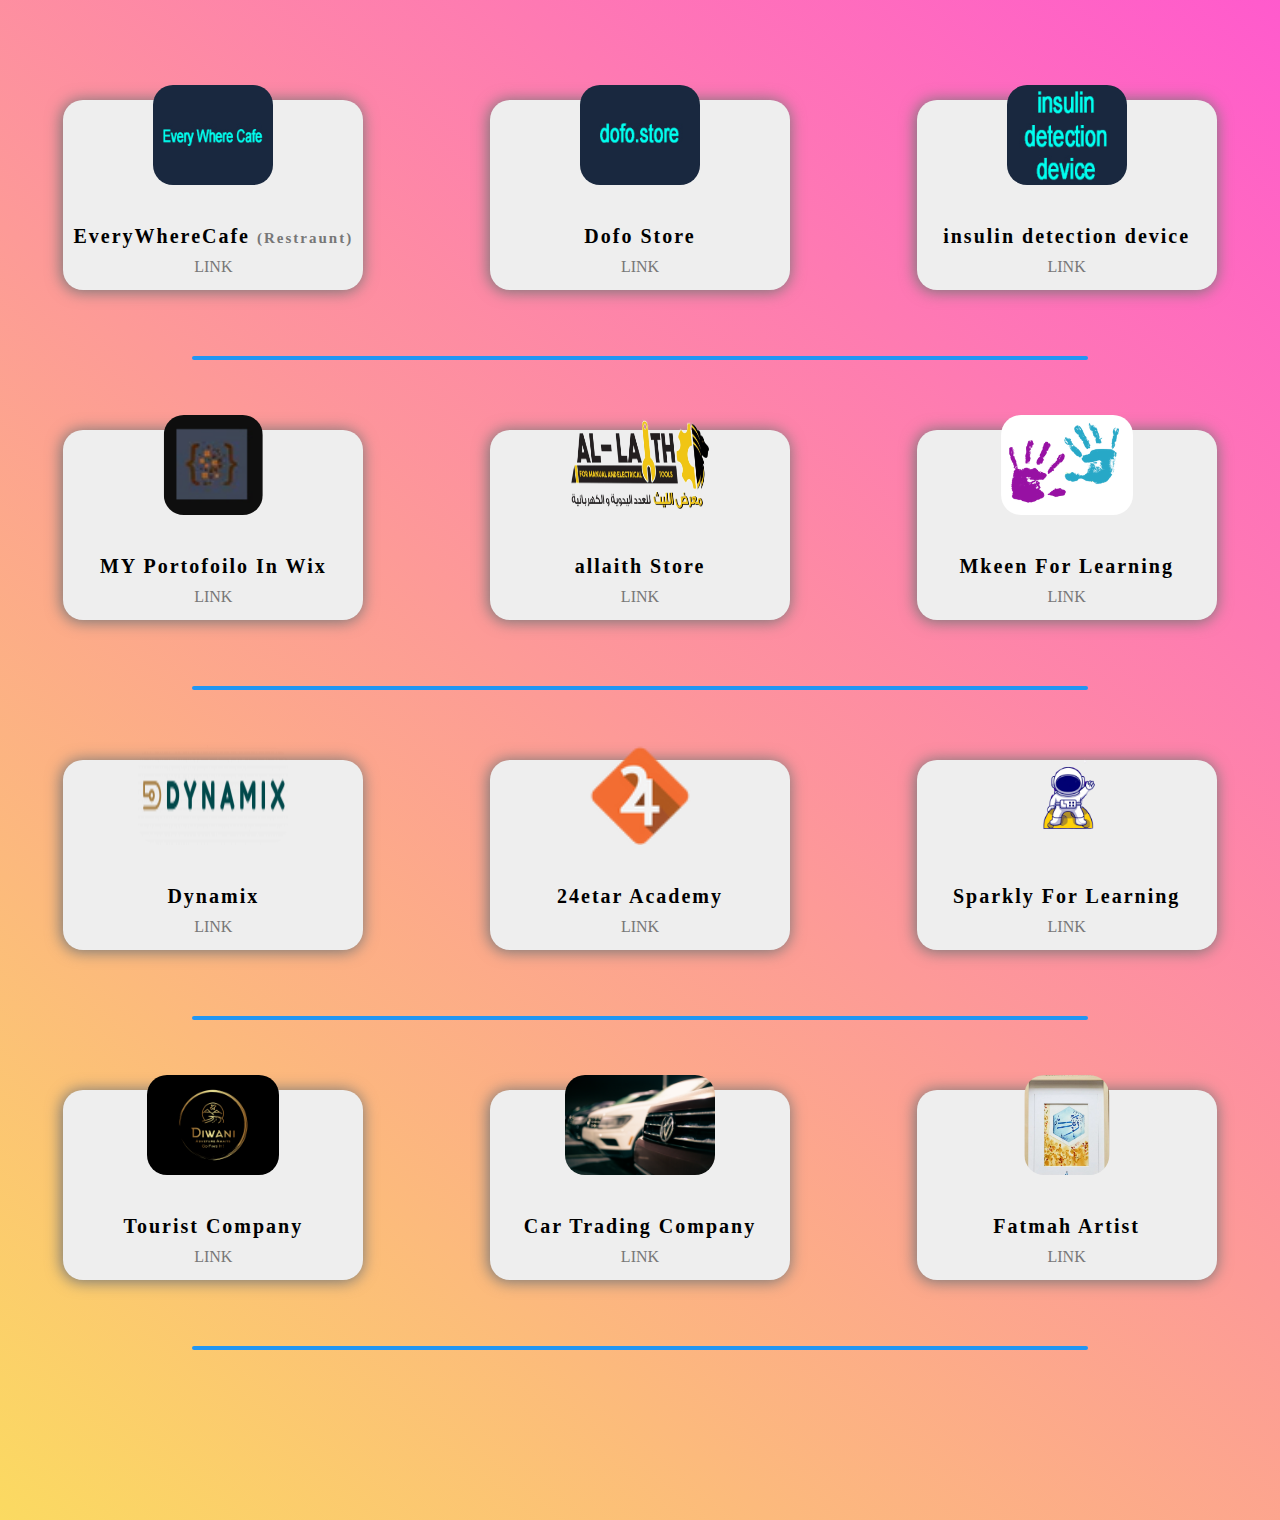
<file: index.html>
<!DOCTYPE html>
<html lang="en">
<head>
    <meta charset="UTF-8">
    <meta http-equiv="X-UA-Compatible" content="IE=edge">
    <meta name="viewport" content="width=device-width, initial-scale=1.0">
    <link rel="stylesheet" href="style.css">
    <title>Wix</title>
</head>
<body>
        <div class="parent">
            <div class="d-flex">
                <div class="main">
                    <div class="card">
                        <img class="one" src="./cafe.jpg" alt="">
                    <div class="text-card">
                        <h3>EveryWhereCafe <span style="font-size: 15px; color: #777;">(Restraunt)</span></h3>
                        <p><a href="https://everywherecafe1.com">LINK</a></p>
                    </div>
                    </div>
                </div>
                <div class="main">
                    <div class="card">
                        <img class="sec" src="./dofo-store.jpg" alt="">
                    <div class="text-card">
                        <h3>Dofo Store</h3>
                        <p><a href="https://dofo.store/">LINK</a></p>
                    </div>
                    </div>
                </div>
                <div class="main">
                    <div class="card">
                        <img class="th" src="./device.jpg" alt="">
                    <div class="text-card">
                        <h3>insulin detection device</h3>
                        <p><a href="https://anasramadanking.wixsite.com/insulin">LINK</a></p>
                    </div>
                    </div>
                </div>
            </div>
            <div class="d-flex">
                <div class="main">
                    <div class="card">
                        <img class="fr" src="./porto.jpg" alt="">
                    <div class="text-card">
                        <h3>MY Portofoilo In Wix</h3>
                        <p><a href="https://anasramadanking.wixsite.com/portofoilo">LINK</a></p>
                    </div>
                    </div>
                </div>
                <div class="main">
                    <div class="card">
                        <img class="fr" src="./alaith-logo.png" alt="">
                    <div class="text-card">
                        <h3>allaith Store</h3>
                        <p><a href="https://dewalt7100.wixsite.com/allaith">LINK</a></p>
                    </div>
                    </div>
                </div>
                <div class="main">
                    <div class="card">
                        <img class="fr" src="./mkeen-logo.png" alt="">
                    <div class="text-card">
                        <h3>Mkeen For Learning</h3>
                        <p><a href="https://mkeen17.com/">LINK</a></p>
                    </div>
                    </div>
                </div>
            </div>
            <div class="d-flex">
                <div class="main">
                    <div class="card">
                        <img class="fr" src="./dynamx-logo.png" alt="">
                    <div class="text-card">
                        <h3>Dynamix</h3>
                        <p><a href="https://anasramadanking.wixsite.com/dynamix">LINK</a></p>
                    </div>
                    </div>
                </div>
                <div class="main">
                    <div class="card">
                        <img class="fr" src="./24-logo.png" alt="">
                    <div class="text-card">
                        <h3>24etar Academy</h3>
                        <p><a href="https://24etar2.teachable.com/">LINK</a></p>
                    </div>
                    </div>
                </div>
                <div class="main">
                    <div class="card">
                        <img class="fr" src="./sparkly-logo.png" alt="">
                    <div class="text-card">
                        <h3>Sparkly For Learning</h3>
                        <p><a href="https://anasramadanking.wixsite.com/sparkly">LINK</a></p>
                    </div>
                    </div>
                </div>
            </div>
            <div class="d-flex">
                <div class="main">
                    <div class="card">
                        <img class="fr" src="./tourist-logo.png" alt="">
                    <div class="text-card">
                        <h3>Tourist Company</h3>
                        <p><a href="https://www.diwani.co">LINK</a></p>
                    </div>
                    </div>
                </div>
                <div class="main">
                    <div class="card">
                        <img class="fr" src="./car-logo.jpg" alt="">
                    <div class="text-card">
                        <h3>Car Trading Company</h3>
                        <p><a href="https://anasramadanking.wixsite.com/parnter">LINK</a></p>
                    </div>
                    </div>
                </div>
                <div class="main">
                    <div class="card">
                        <img class="fr" src="./fatmah.png" alt="">
                    <div class="text-card">
                        <h3>Fatmah Artist</h3>
                        <p><a href="https://anasramadanking.wixsite.com/fatmahsite">LINK</a></p>
                    </div>
                    </div>
                </div>
            </div>
        </div>
</body>
</html>
</file>
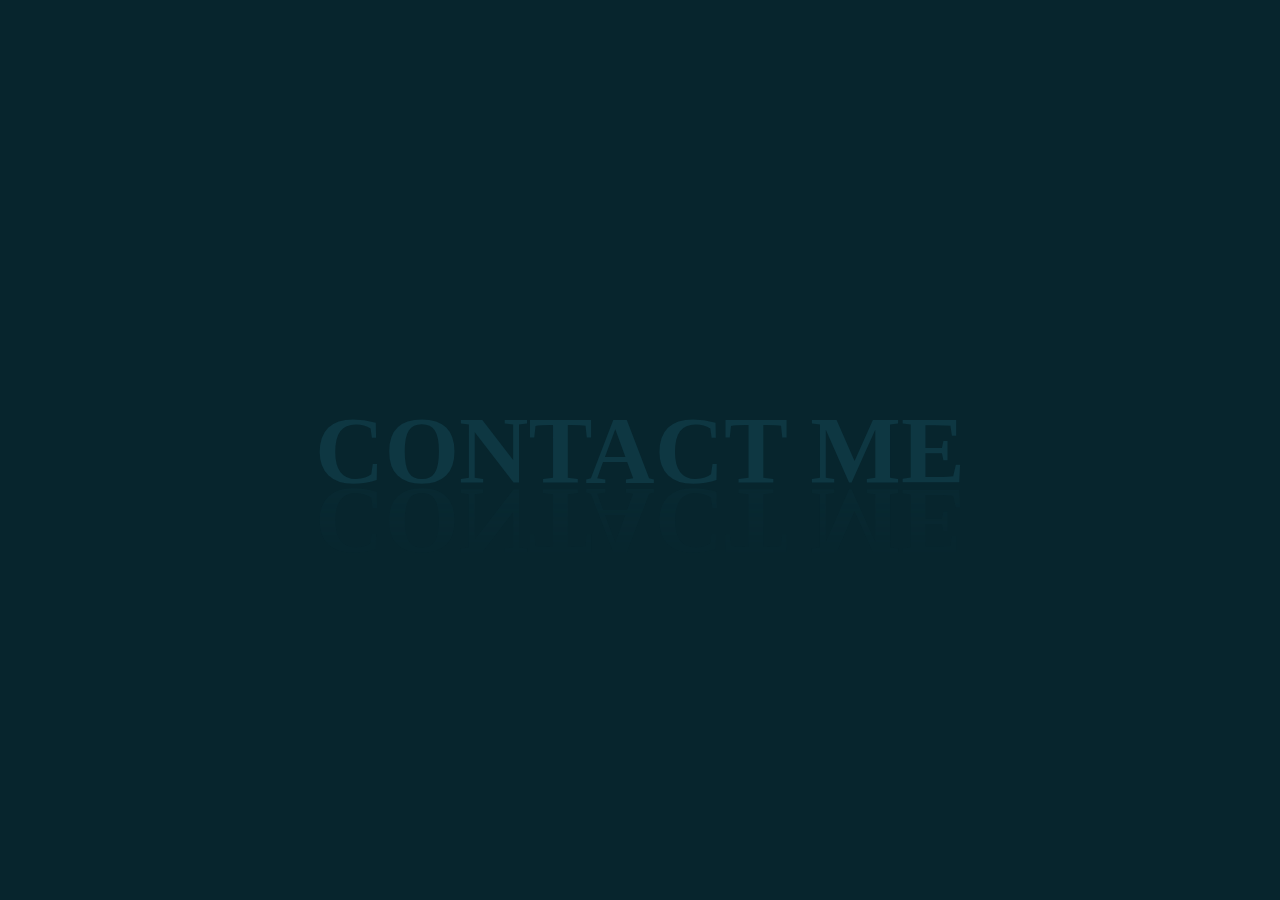
<file: pages/Contact/index.html>
<!DOCTYPE html>
<html lang="en">
<head>
    <meta charset="UTF-8">
    <meta http-equiv="X-UA-Compatible" content="IE=edge">
    <meta name="viewport" content="width=device-width, initial-scale=1.0">
    <link rel="stylesheet" href="style.css">
    <title>Contact Us</title>
</head>
<body>
    <div class="text">
        <h2>
            <span>Contact</span>
            <span>Me</span>
        </h2>
    </div>
    <div class="container">
        <div class="energy">
            <span style="--clr:#fbad04;--i:18px;--d:2.5s;">g</span>
            <span style="--clr:#03a1d9;--i:13px;--d:5s;"></span>
            <span style="--clr:#f70364;--i:15px;--d:7.5s;"></span>
            <span style="--clr:#93ff16;--i:20px;--d:10s;"></span>
        </div>
        <form action="maill.php">
            <h1>Not Working Yet !!</h1>
            <input type="text" name="name"  id="name" required placeholder="Your Name">
            <input type="email" name="email"  id="email" required placeholder="Your Email">
            <input type="text" name="phnumber" id="phnumber"  placeholder="Your Phone Number">
            <input type="number" name="number" id="number" required placeholder="Your Budget With Dollar">
            <textarea  id="message" name="message" rows="2" placeholder="What Is The Service That You Want ?"></textarea>
            <button type="submit">Send</button>
        </form>
    </div>
    <script>
        let overlay = document.querySelector(".text");
        setTimeout(function( ) {
            overlay.style.opacity = "0"           
            overlay.style.display = "none"           
        },4000)
    </script>
</body>
</html>
</file>
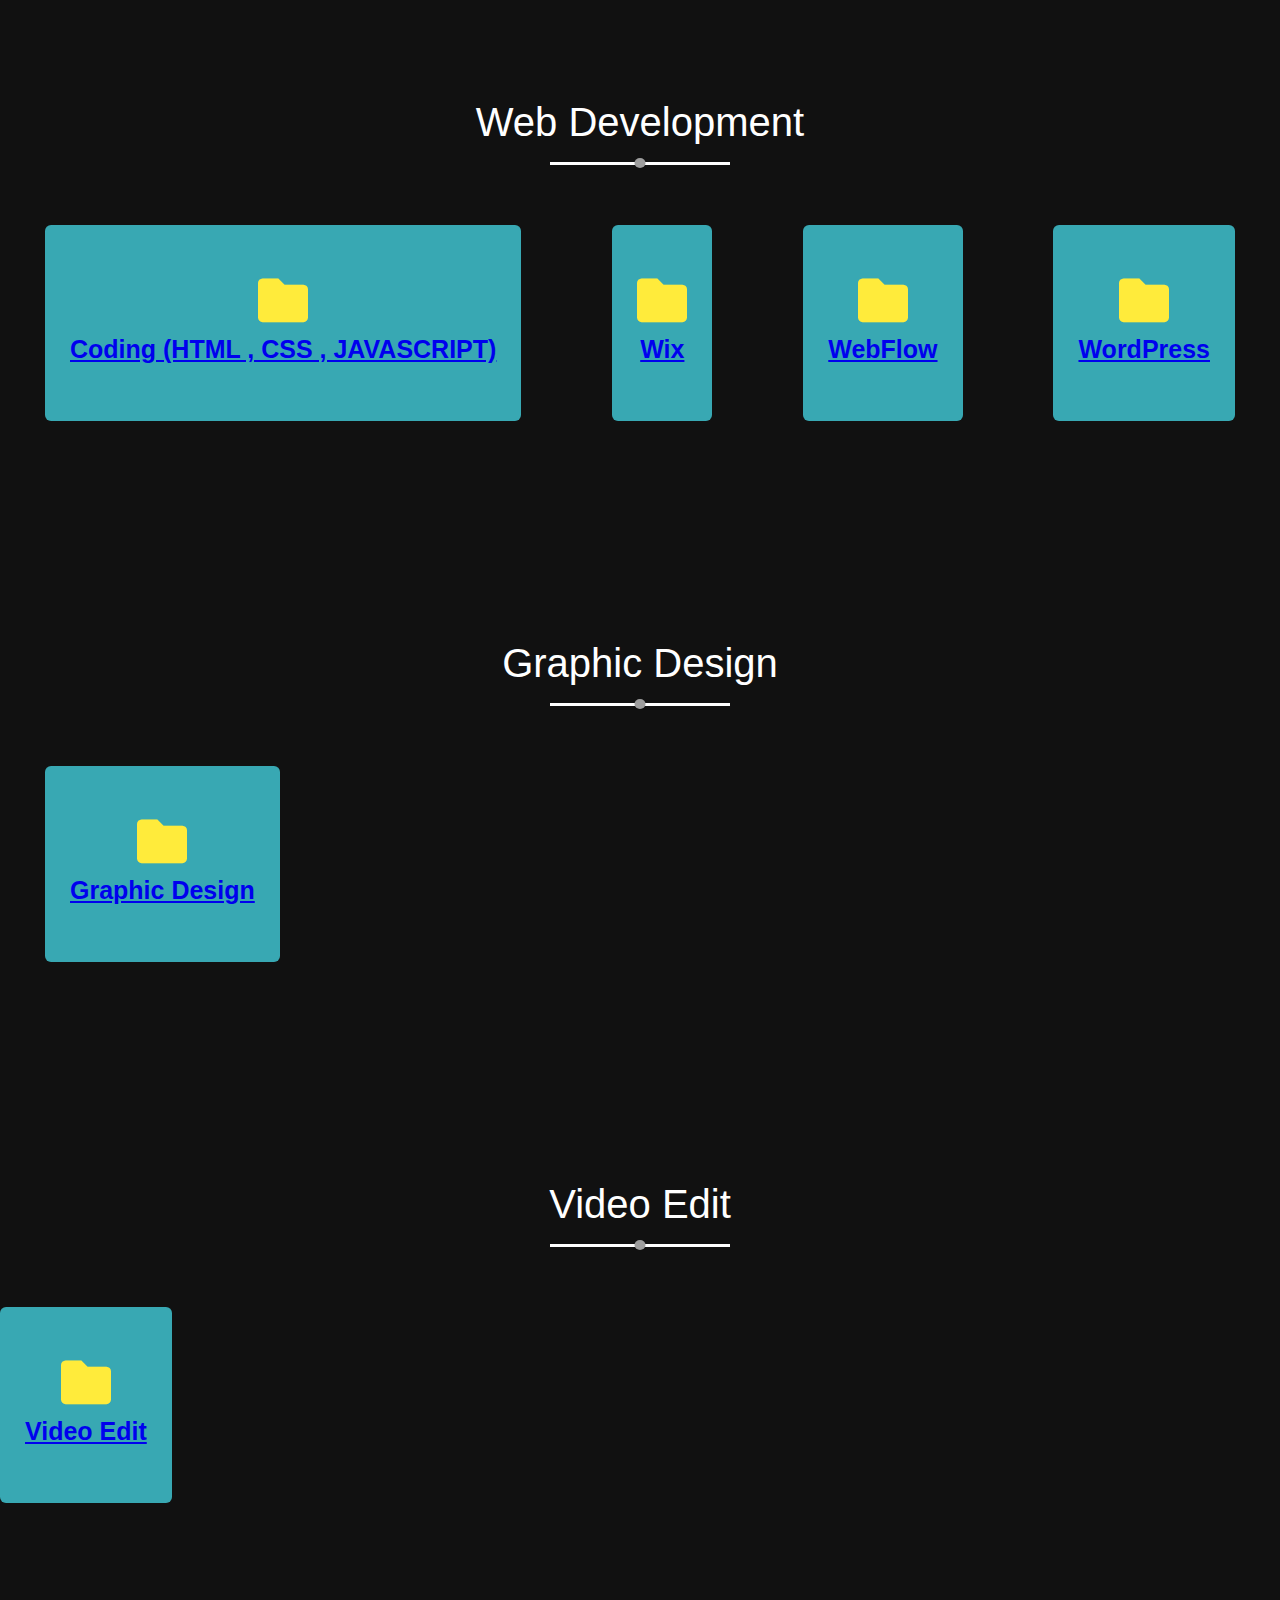
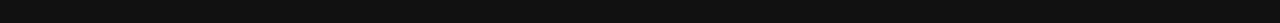
<file: pages/Portofoilo/index.html>
<!DOCTYPE html>
<html lang="en">
<head>
    <meta charset="UTF-8">
    <meta http-equiv="X-UA-Compatible" content="IE=edge">
    <meta name="viewport" content="width=device-width, initial-scale=1.0">
    <link rel="stylesheet" href="css/all.css">
    <link rel="stylesheet" href="css/all.min.css">
    <link rel="stylesheet" href="css/style.css">
    <title>Portofoilo</title>
</head>
<body>
    <div class="service" id="web">
        <div class="max-width">
            <h1>Web Development</h1>
            <div class="content">
                <a href="https://anasramadan098.github.io/anasdeveloper/pages/Portofoilo/Coding/index.html">
                    <div class="card fw">
                        <div class="box">
                            <i class="fa-solid fa-folder"></i>
                            <h3> Coding (HTML , CSS , JAVASCRIPT)</h3>
                        </div>
                    </div>
                </a>
                <a href="https://anasramadan098.github.io/anasdeveloper/pages/Portofoilo/Wix/index.html">
                    <div class="card">
                        <div class="box">
                            <i class="fa-solid fa-folder"></i>
                            <h3>Wix</h3>
                        </div>
                    </div>
                </a>
                <a href="https://anasramadan098.github.io/anasdeveloper/pages/Portofoilo/Webflow/index.html">
                    <div class="card">
                        <div class="box">
                            <i class="fa-solid fa-folder"></i>
                            <h3>WebFlow</h3>
                        </div>
                    </div>
                </a>
                <a href="https://anasramadan098.github.io/anasdeveloper/pages/Portofoilo/Wordpress/index.html">
                    <div class="card">
                        <div class="box">
                            <i class="fa-solid fa-folder"></i>
                            <h3>WordPress</h3>
                        </div>
                    </div>
                </a>
            </div>
        </div>
    </div>
    <div class="service" id="photo">
        <div class="max-width">
            <h1>Graphic Design</h1>
            <div class="content ">
                <a href="https://anasramadan098.github.io/anasdeveloper/pages/Portofoilo/Graphic-Design/index.html">
                    <div class="card ">
                        <div class="box">
                            <i class="fa-solid fa-folder"></i>
                            <h3> Graphic Design </h3>
                        </div>
                    </div>
                </a>
       </div>
    </div>
   </div>             
    <div class="service" id="video">
        <div class="max-width">
            <h1>Video Edit</h1>
        </div>
            <div class="content ">
                <a href="https://anasramadan098.github.io/anasdeveloper/pages/Portofoilo/Video-Edit/index.html">
                    <div class="card">
                        <div class="box">
                            <i class="fa-solid fa-folder"></i>
                            <h3>Video Edit</h3>
                        </div>
                    </div>
                </a>
       </div>
   </div>     
 
           
</body>
</html>
</file>
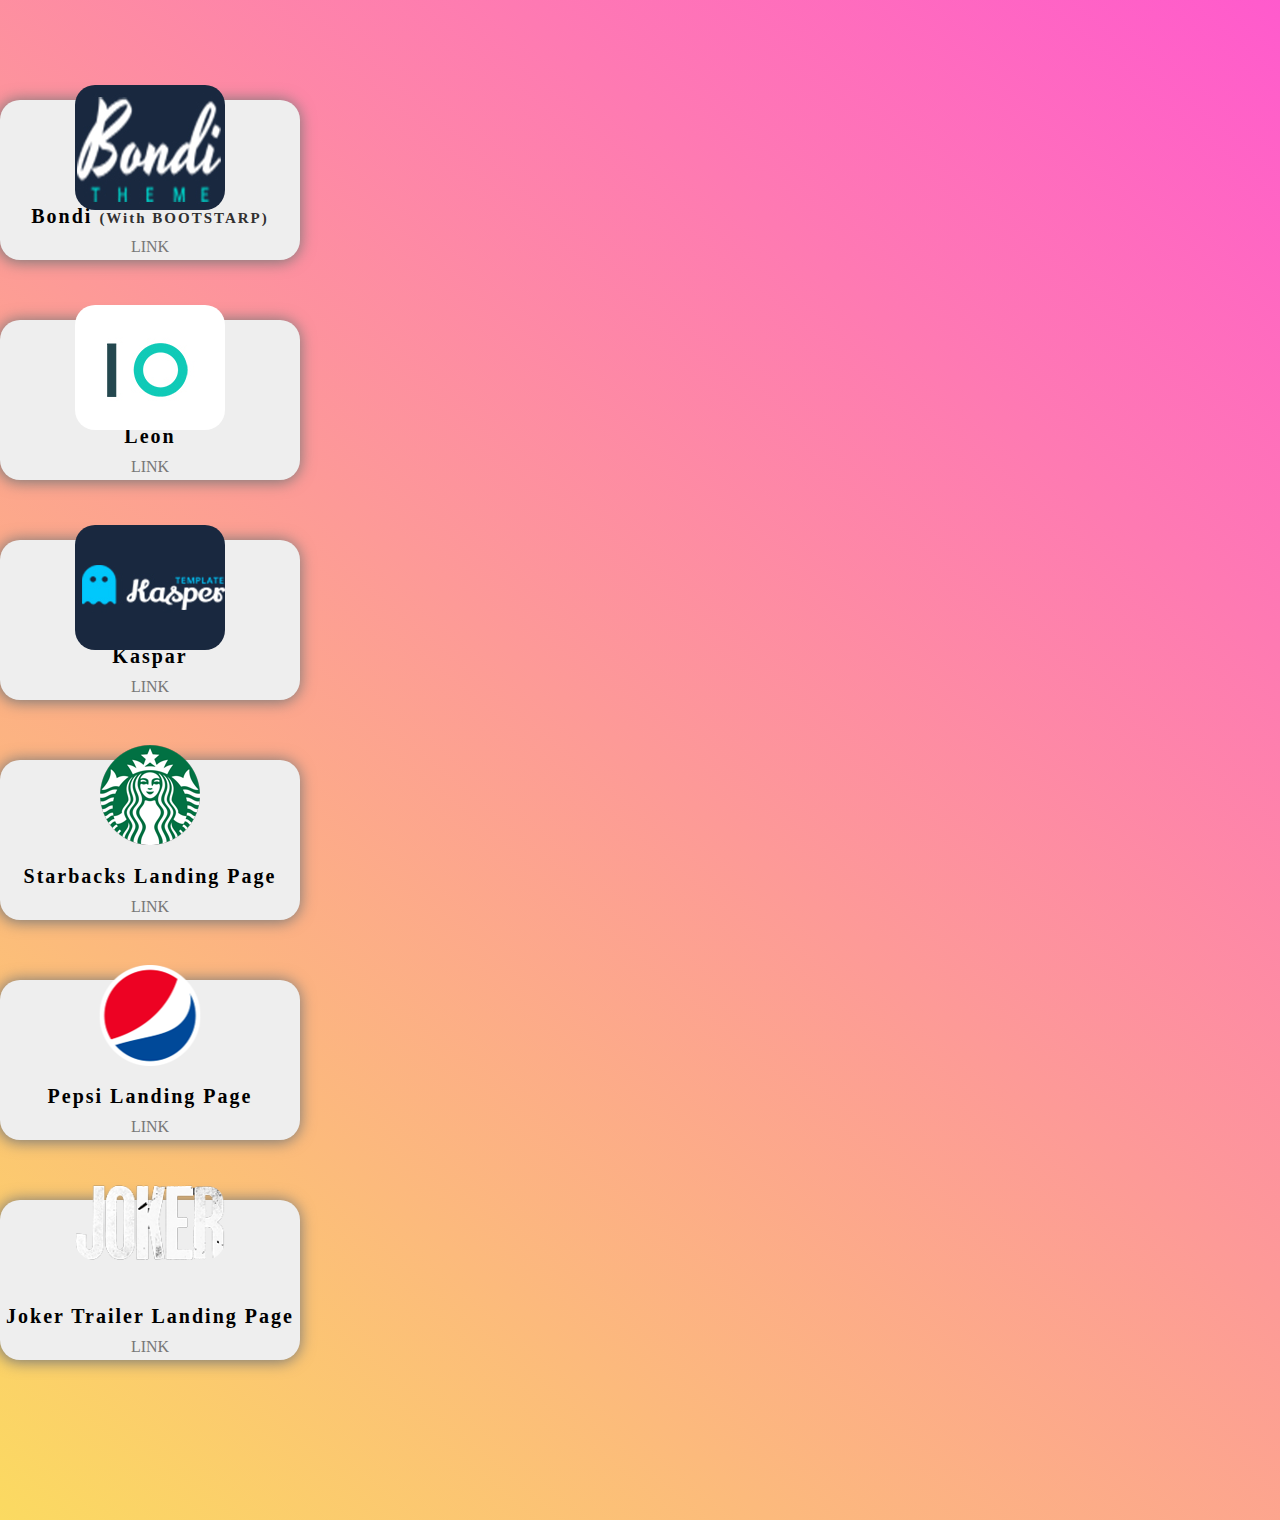
<file: pages/Portofoilo/Coding/index.html>
<!DOCTYPE html>
<html lang="en">
<head>
    <meta charset="UTF-8">
    <meta http-equiv="X-UA-Compatible" content="IE=edge">
    <meta name="viewport" content="width=device-width, initial-scale=1.0">
    <link rel="stylesheet" href="style.css">
    <title>Coding</title>
</head>
<body>
        <div class="parent">
            <div class="main">
                <div class="card">
                    <img src="./Bondi.jpg" alt="">
                <div class="text-card">
                    <h3>Bondi <span style="font-size: 15px; color: rgb(49, 48, 48);">(With BOOTSTARP)</span></h3>
                    <p><a href="https://anasramadan098.github.io/Bondi/">LINK</a></p>
                </div>
                </div>
            </div>
            <div class="main">
                <div class="card">
                    <img src="./Leon.jpg" alt="">
                <div class="text-card">
                    <h3>Leon</h3>
                    <p><a href="https://anasramadan098.github.io/Leon/">LINK</a></p>
                </div>
                </div>
            </div>
            <div class="main">
                <div class="card">
                    <img src="./Kaspar.jpg" alt="">
                <div class="text-card">
                    <h3>Kaspar</h3>
                    <p><a href="https://anasramadan098.github.io/Kapar/">LINK</a></p>
                </div>
                </div>
            </div>
            <div class="main">
                <div class="card">
                    <img src="./logo.png" alt="">
                <div class="text-card">
                    <h3>Starbacks Landing Page</h3>
                    <p><a href="https://anasramadan098.github.io/Starbucks/">LINK</a></p>
                </div>
                </div>
            </div>
            <div class="main">
                <div class="card">
                    <img src="./pepsi.png" alt="">
                <div class="text-card">
                    <h3>Pepsi Landing Page</h3>
                    <p><a href="https://anasramadan098.github.io/Pepsi/">LINK</a></p>
                </div>
                </div>
            </div>
             <div class="main">
                <div class="card">
                    <img src="./logo (1).png" alt="">
                <div class="text-card">
                    <h3>Joker Trailer Landing Page</h3>
                    <p><a href="https://anasramadan098.github.io/Joker/">LINK</a></p>
                </div>
                </div>
            </div>
        </div>
</body>
</html>
</file>
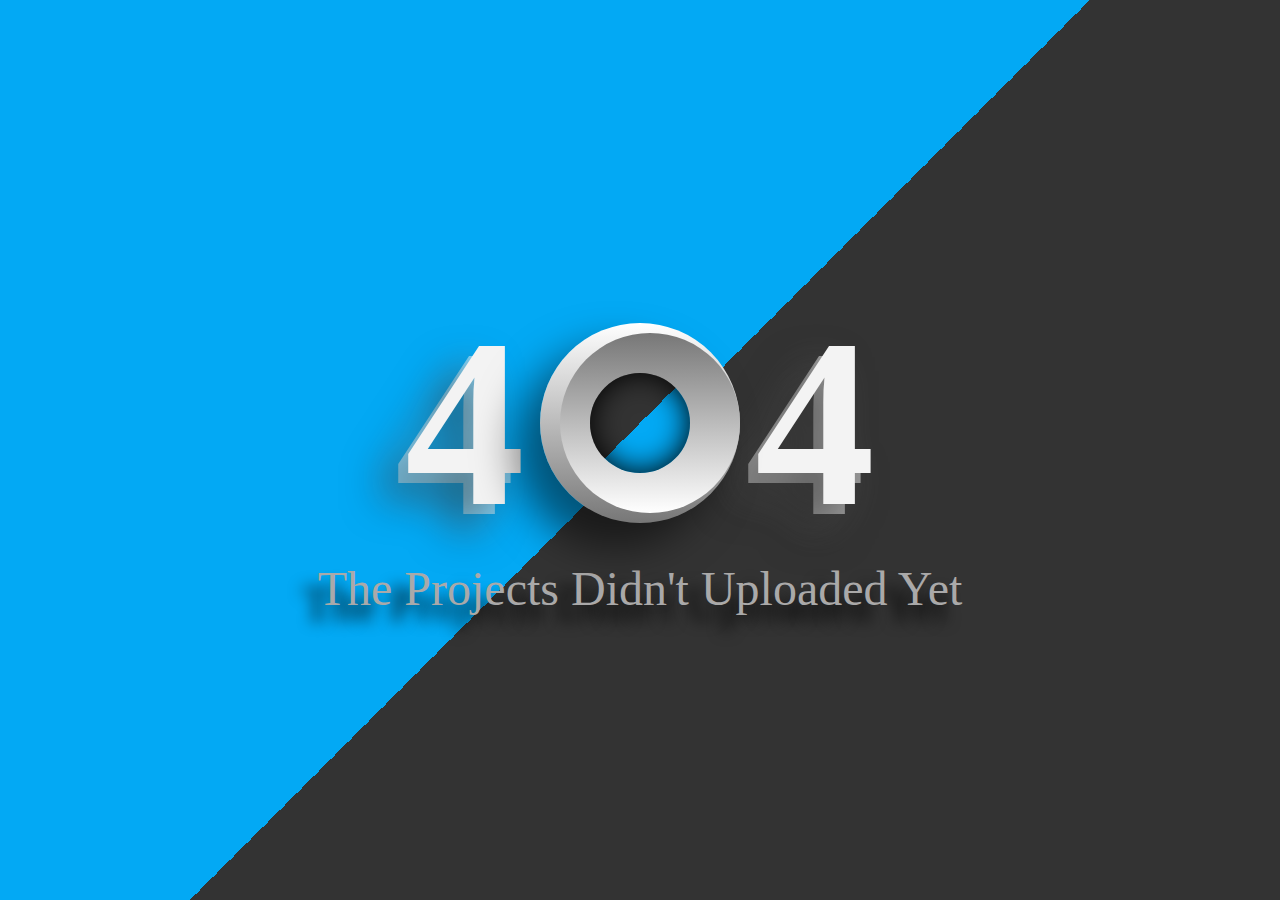
<file: pages/Portofoilo/Graphic-Design/index.html>
<!DOCTYPE html>
<html lang="en">
<head>
    <meta charset="UTF-8">
    <meta http-equiv="X-UA-Compatible" content="IE=edge">
    <meta name="viewport" content="width=device-width, initial-scale=1.0">
    <link rel="stylesheet" href="style.css">
    <title>404 Page</title>
</head>
<body>
    <div class="box">
        <h2>4<span class="zero"></span>4 </h2>
        <p>The Projects Didn't Uploaded Yet</p>
    </div>
</body>
</html>
</file>
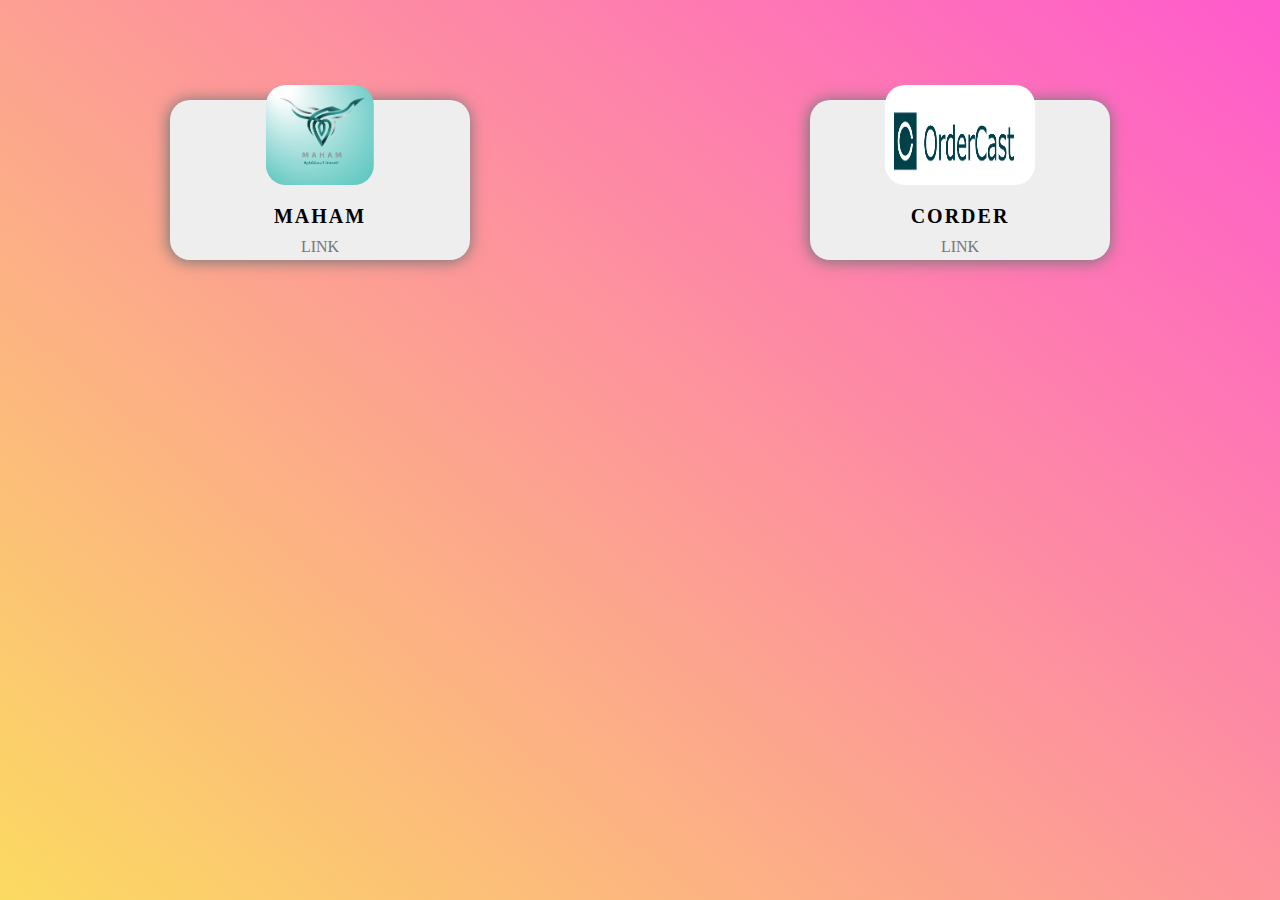
<file: pages/Portofoilo/Webflow/index.html>
<!DOCTYPE html>
<html lang="en">
<head>
    <meta charset="UTF-8">
    <meta http-equiv="X-UA-Compatible" content="IE=edge">
    <meta name="viewport" content="width=device-width, initial-scale=1.0">
    <link rel="stylesheet" href="style.css">
    <title>Webflow</title>
</head>
<body>
        <div class="parent">
            <div class="main">
                <div class="card">
                    <img src="./Maham.jpg" alt="">
                <div class="text-card">
                    <h3>MAHAM</span></h3>
                    <p><a href="http://maham-services.webflow.io/">LINK</a></p>
                </div>
                </div>
            </div>
            <div class="main">
                <div class="card">
                    <img src="./Capture d’écran 2022-04-28 à 00.59.36.png" alt="">
                <div class="text-card">
                    <h3>CORDER</h3>
                    <p><a href="https://anasgamers-fabulous-site.webflow.io/">LINK</a></p>
                </div>
                </div>
            </div>
        </div>
</body>
</html>
</file>
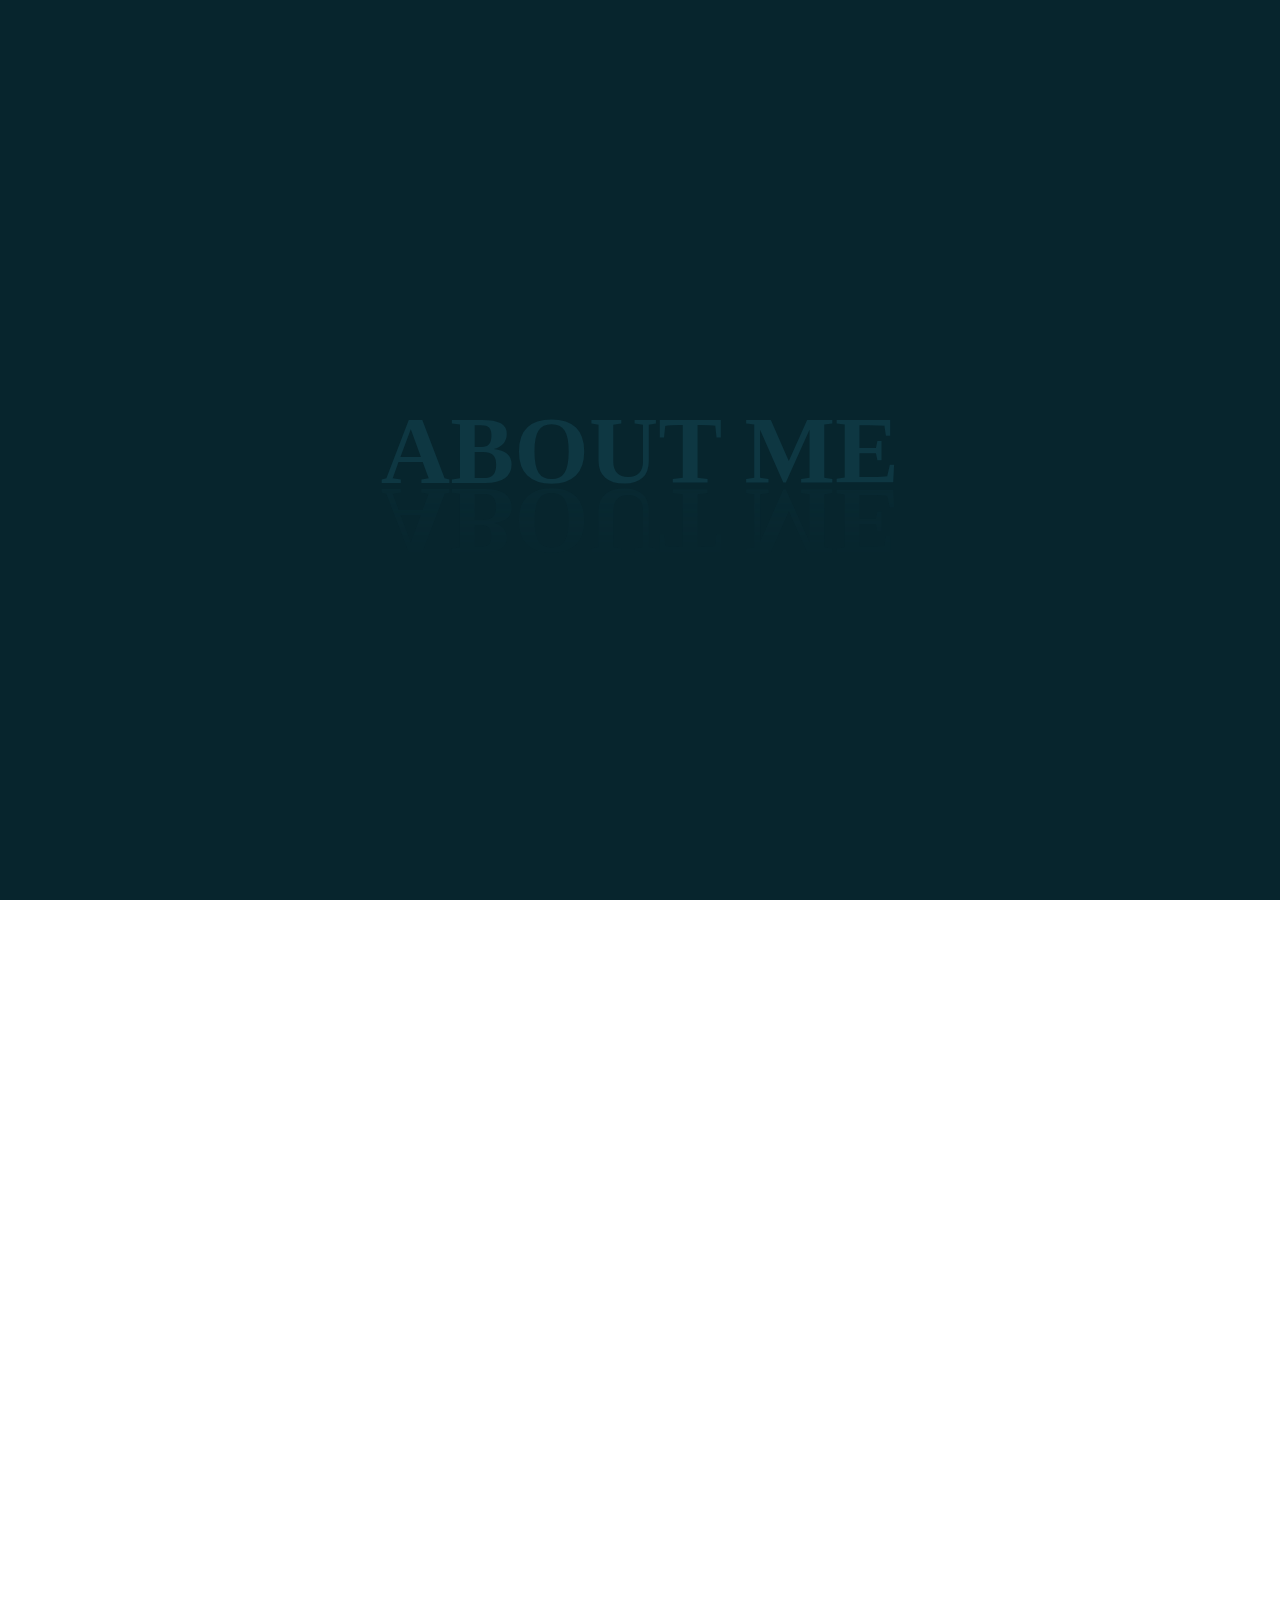
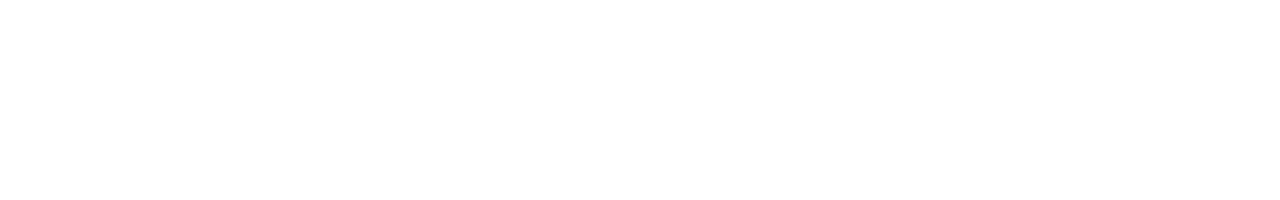
<file: pages/About/about.html>
<!DOCTYPE html>
<html lang="en">
<head>
    <meta charset="UTF-8">
    <meta http-equiv="X-UA-Compatible" content="IE=edge">
    <meta name="viewport" content="width=device-width, initial-scale=1.0">
    <link rel="stylesheet" href="style.css">
    <title>About</title>
</head>
<body>
    <!-- Text -->
    <div class="text">
        <h2>
            <span>About</span>
            <span>Me</span>
        </h2>
    </div>
    <!-- Text -->
    <!-- Background -->
    <div class="bubparent">
        <div class="bubble-container">
            <div class="bubbles">
                <span style="--i:11;"></span>
                <span style="--i:12;"></span>
                <span style="--i:24;"></span>
                <span style="--i:10;"></span>
                <span style="--i:14;"></span>
                <span style="--i:23;"></span>
                <span style="--i:18;"></span>
                <span style="--i:16;"></span>
                <span style="--i:19;"></span>
                <span style="--i:20;"></span>
                <span style="--i:22;"></span>
                <span style="--i:25;"></span>
                <span style="--i:18;"></span>
                <span style="--i:21;"></span>
                <span style="--i:15;"></span>
                <span style="--i:13;"></span>
                <span style="--i:26;"></span>
                <span style="--i:17;"></span>
                <span style="--i:13;"></span>
                <span style="--i:28;"></span>               
                <span style="--i:11;"></span>
                <span style="--i:12;"></span>
                <span style="--i:24;"></span>
                <span style="--i:10;"></span>
                <span style="--i:14;"></span>
                <span style="--i:23;"></span>
                <span style="--i:18;"></span>
                <span style="--i:16;"></span>
                <span style="--i:19;"></span>
                <span style="--i:20;"></span>
                <span style="--i:22;"></span>
                <span style="--i:25;"></span>
                <span style="--i:18;"></span>
                <span style="--i:21;"></span>
                <span style="--i:15;"></span>
                <span style="--i:13;"></span>
                <span style="--i:26;"></span>
                <span style="--i:17;"></span>
                <span style="--i:13;"></span>
                <span style="--i:28;"></span>               
            </div>
        </div>
    </div>
    <!-- Background -->
    <div class="container">
        <div class="card">
            <h3>Anas Ramadan</h3>
            <p>From Egypt My Stack Is Front-End-Devloepr And Got A Very High Experience In It Working As A FreeLancer And My Services Are Web Developing , Photoshop , Video Edit And Do Many Projects And Clients Was Happy Because The Project Has High-Quality ,  If you need any of these services and see the quality of my work, send me an e-mail <br> <span><a href="mailto:anasramadanking@gmail.com?subject = Feedback&body = Message">Click To Contact Me</a></span> </p>
        </div>
    </div>
    <script>
        let text = document.querySelector(".text");
        setTimeout(function () {
            text.style.opacity = "0"
            text.style.display = "none"
        },3000)
    </script>
</body>
</html>
</file>
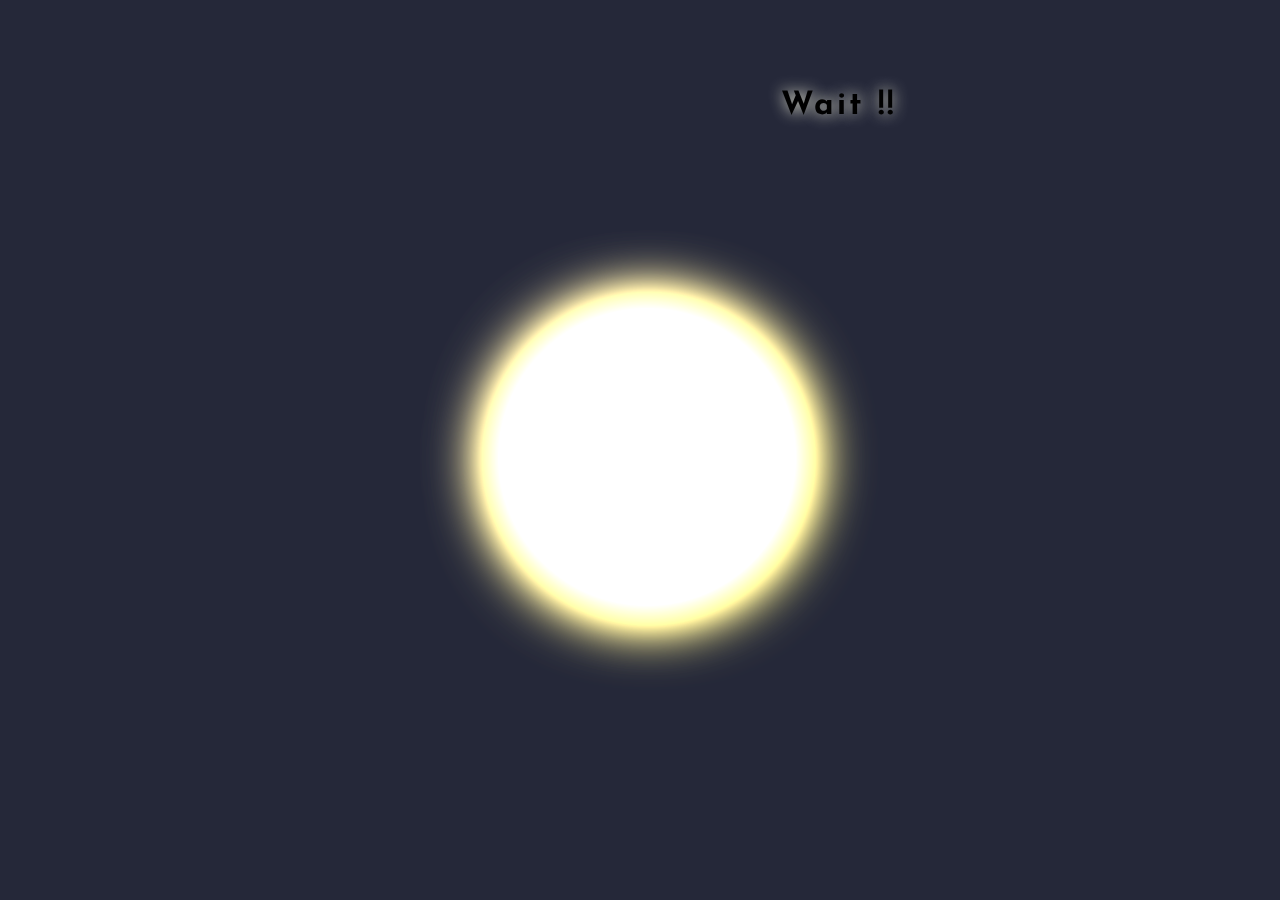
<file: pages/Links/links.html>
<!DOCTYPE html>
<html lang="en">
<head>
    <meta charset="UTF-8">
    <meta http-equiv="X-UA-Compatible" content="IE=edge">
    <meta name="viewport" content="width=device-width, initial-scale=1.0">
    <link rel="stylesheet" href="css/all.css">
    <link rel="stylesheet" href="css/all.min.css">
    <link rel="preconnect" href="https://fonts.googleapis.com">
    <link rel="preconnect" href="https://fonts.gstatic.com" crossorigin >
    <link href="https://fonts.googleapis.com/css2?family=Josefin+Sans:ital,wght@0,100;0,200;0,300;0,400;0,500;0,600;0,700;1,100;1,200;1,300;1,400;1,500;1,600;1,700&display=swap" rel="stylesheet">
    <link rel="stylesheet" href="links.css">
    <title>Links</title>
</head>
<body>
    <div class="energy-parent">
        <h1>Wait !!</h1>
        <div class="energy">
            <span style="--clr:#fbad04;--i:18px;--d:2.5s;"></span>
            <span style="--clr:#03a1d9;--i:13px;--d:5s;"></span>
            <span style="--clr:#f70364;--i:15px;--d:7.5s;"></span>
            <span style="--clr:#93ff16;--i:20px;--d:10s;"></span>
        </div>
    </div>
    <div class="my-llinks">
        <ul>
            <li style="--clr:#00ade1;"><a href="https://anasramadan098.github.io/anasdeveloper/index.html" data-text="&nbsp;Home">&nbsp;Home&nbsp;</a></li>
            <li style="--clr:#ff6493;"><a href="https://anasramadan098.github.io/anasdeveloper/pages/Services/services.html" data-text="&nbsp;Services">&nbsp;Services&nbsp;</a></li>
            <li style="--clr:#ffdd1c;"><a href="https://anasramadan098.github.io/anasdeveloper/pages/Portofoilo/index.html" data-text="&nbsp;Portofoilo">&nbsp;Portofoilo&nbsp;</a></li>
            <li style="--clr:#00dc82;"><a href="https://anasramadan098.github.io/anasdeveloper/pages/Contact/index.html" data-text="&nbsp;Contact">&nbsp;Contact&nbsp;</a></li>
            <li style="--clr:#dc00d4;"><a href="https://anasramadan098.github.io/anasdeveloper/pages/About/about.html" data-text="&nbsp;About">&nbsp;About&nbsp;</a></li>
        </ul>
    </div>
    <script src="main.js"></script>
</body>
</html>
</file>
<file: style.css>
* {
    padding: 0;
    margin: 0;
    box-sizing: border-box;
}
.parent {
    background: linear-gradient(40deg , #fbda61 , #ff5acd);
    padding-top: 100px;
    padding-bottom: 100px;
    display: flex;
    justify-content: space-around;
    flex-wrap: wrap;
    width: 100%;
}
div.main {
    background: #eee;
    width: 300px;
    height: 190px;
    position: relative;
    display: flex;
    justify-content: center;
    align-items: center;
    flex-direction: column;
    border-radius: 20px;
    box-shadow: -1px 1px 15px 1px #777;
    transition: .3s;
    transition-delay: .2s;
    margin-bottom: 40px;
    animation: height 1.3s linear 1;
}
div.main:nth-child(1) {
    animation-delay: 1s;
}
div.main:nth-child(2) {
    animation-delay: 4s;
}
div.main:nth-child(3) {
    animation-delay: 2.5s;
}
div.main:nth-child(4) {
    animation-delay: 4.5;
}
@keyframes height {
    0% {
        height: 190px;
    }
    50% {
        height: 175px;
    }
    100% {
        height: 190px;
    }
}
div img {
    max-width: 50%;
    border-radius: 20px;
    position: absolute;
    top: -15px;
    transition: .3s;
    left: 50%;
    transform: translateX(-50%);
    height: 100px;
    animation: imgAnimate 1.3s linear 1;
}
.one {
    animation-delay: 1s;
}
.sec {
    animation-delay: 4s;
}
.th {
    animation-delay: 2.5s;
}
.fr {
    animation-delay: 4.5s;
}
@keyframes imgAnimate {
    0% {
        top: -15px;
    }
    50% {
        top: -50px;
    }
    100% {
        top: -15px;
    }
}
div h3 {
    font-size: 20px;
    font-family: cursive;
    letter-spacing: 2px;
    margin-bottom: 10px;
}
div p a {
    text-decoration: none;
    color: #777;
}
.text-card {
    padding-top: 100px;
    transition: .3s;
    transition-delay: .1s;
    text-align: center;
    margin-top: 10px;
    animation: textAnimate 1.3s linear 1;
}
.main:hover img {
    top: -50px;
}
.main:hover .text-card {
    padding-top: 70px;
}
.main:hover {
    height: 180px!important;
}
.text-card:nth-child(1) {
    animation-delay: 1s;
}
.text-card:nth-child(2) {
    animation-delay: 4s;
}
.text-card:nth-child(3) {
    animation-delay: 2.5s;
}
.text-card:nth-child(4) {
    animation-delay: 4.5s;
}
@keyframes textAnimate {
    0% {
        padding-top: 100px;
    }
    50% {
        padding-top: 70px;
    }
    100% {
        padding-top: 100px;
    }
}
.d-flex {
    display: flex;
    justify-content: space-around;
    width: 100%;
    position: relative;
    margin-bottom: 100px;
    transition: .3s;
}
.d-flex::after {
    content: '';
    position: absolute;
    bottom: -30px;
    width: 70%;
    height: 4px;
    background: #2196f3;
    border-radius: 20px;
    transition: .3s;
}
.d-flex:hover::after {
    background-color: #777;
    bottom: -25px;
}
@media (max-width:767px) {
    .d-flex {
        flex-direction: column;
        align-items: center;
        gap: 50px;
    }
}
</file>
<file: pages/Contact/style.css>
* {
    margin: 0;
    padding: 0;
    box-sizing: border-box;
}
body {
    background-color: #001660;
}
.text {
    display: flex;
    justify-content: center;
    align-items: center;
    min-height: 100vh;
    background-color: #07252d;
    position: absolute;
    width: 100%;
    left: 0;
    bottom: 0;
    z-index: 1000;
    transition: .3s;
}
.text h2 {
    position: relative;
    font-size: 6em;
    color: #0e3742;
    text-transform: uppercase;
    width: 100%;
    text-align: center;
    -webkit-box-reflect: below -40px linear-gradient(transparent,#0004);
}
.text h2 span {
    animation: text-animate 5s linear infinite;
}
@keyframes text-animate {
    0%,18%,20%,50.1%,60%,65.1%,80%,90.1%,92%{
        color: #0e3742;
        text-shadow: none;
    }
    18.1%,20.1%,30%,50%,60.1%,65%,80.1%,90%,92.1%,100% {
        color: #fff;
        text-shadow: 0 0 10px #30bcf4,
        0 0 20px #30bcf4,
        0 0 40px #30bcf4,
        0 0 80px #30bcf4,
        0 0 160px #30bcf4,
        0 0 400px #30bcf4;
    }
}
.text h2 span:nth-child(even) {
    animation-delay: .4s;
}
/* Page */
.container {
    width: 100%;
    height: 100vh;
    background-color: #001660;
    display: flex;
    align-items: center;
    justify-content: center;
}
form {
    background-color: #fff;
    display: flex;
    flex-direction: column;
    padding: 1.5vw 4vw;
    width: 50%;
    border-radius: 10px;
}
form h1 {
    font-weight: 500;
    color: #000;
    margin-bottom: 10px;
    text-align: center;
    font-size: 50px;
}
form input,
form textarea {
    border: 0;
    margin:10px 0 ;
    padding: 20px;
    outline: none;
    background-color: #f5f5f5;
    font-size: 16px;
    border-radius: 6px;
}
form button {
    padding: 15px;
    background-color: #ff5361;
    color: #fff;
    font-size: 18px;
    border: 0;
    outline: none;
    cursor: pointer;
    width: 150px;
    margin: 20px auto 0;
    border-radius: 30px;
}
/*  */
.energy {
    position: relative;
    width: 300px;
    height: 300px;
}
.energy span {
    position: absolute;
    width: calc(300px + var(--i));
    height: calc(300px + var(--i));
    background: var(--clr);
    border-radius: 50%;
    transform-origin: calc(100px + var(--i));
    animation: energy-ball 5s linear infinite;
    animation-duration: calc(var(--d));
    mix-blend-mode: plus-lighter;
    filter: blur(30px);
}
@keyframes energy-ball {
    0%{
        transform:rotate(0deg)
    }
    100%{
        transform:rotate(360deg)
    }
}
.energy span:nth-child(even) {
    animation-direction: reverse;
}
@media (max-width:767px) {
    .container {
        flex-direction: column;
    }
    .energy {
        display: none;
    }
    form {
        width: 70%;
    }
}
</file>
<file: pages/Portofoilo/css/style.css>
* {
    padding: 0;
    margin: 0;
    box-sizing: border-box;
    font-family: sans-serif;
}
html {
    scroll-behavior: smooth;
}
body {
    background-color: #111;
    color: #fff;
}
.service {
    padding: 100px 0;
}
.max-width {
    max-width: 1300px;
    padding: 0 45px;
    margin: auto;
}
.max-width h1 {
    font-size: 40px;
    text-align: center;
    position: relative;
    font-weight: 500;
    margin-bottom: 60px;
    padding-bottom: 20px;
}
.max-width h1::after {
    content: '';
    position: absolute;
    height: 3px;
    background-color: #fff;
    width: 180px;
    bottom: 0;
    left: 50%;
    transform: translateX(-50%);
}
.max-width h1::before {
    content: '';
    position: absolute;
    left: 50%;
    bottom: -3px;
    transform: translateX(-50%);
    width: 11px;
    height: 10px;
    background: #9e9e9e;
    border-radius: 50%;
    z-index: 1100;
}
 .content {
    display: flex;
    flex-wrap: wrap;
    justify-content: space-between;   
}
 .content .card {
    padding: 50px 25px;
    flex-basis: 30%;
    border-radius: 6px;
    background-color: #38a8b3;
    text-align: center;
    cursor: pointer;
    transition: all .5s;
    position: relative;
    margin-bottom: 20px;
}
 .content .card::before {
    content: "";
    height: 100%;
    width: 0%;
    background-color: crimson;
    position: absolute;
    top: 0;
    left: 0;
    z-index: -1;
    border-radius: 6px;
    transition: .5s;
}
.content .fw::after {
    content: 'There Projects With Frameworks ';
    position: absolute;
    top: 20px;
    left: 50%;
    background: #607d8b;
    padding: 15px;
    border-radius: 25px;
    transform: translateX(-50%);
    opacity: 0;
    transition: .5s;
    min-width: 250px;
}
.content .fw:hover::after {
    top: 5px;
    opacity: 1;
}
@media (max-width:767px) {
     .content .card {
        flex-basis: 100% !important;
        margin-bottom: 20px;
    }
}
.content .card:hover {
    background-color: transparent;
    border-top-right-radius: 20%;
}
.content .card:hover i::before {
    content: "\f07c";
}
.content .card:hover::before {
    width: 100%;
    border-top-right-radius: 20%;
}
 .content .card.box {
    transition: all .5s ease;
}
 .content .card:hover .box {
    transform: scale(1.05);
}
 .content .card .box i {
    font-size: 50px;
    color: #ffeb3b;
    transition: .3s;
}

 .content .card:hover .box i {
    color: #fff;
}
 .content .card .box h3 {
    font-size: 25px;
    padding: 10px 0 7px;
}
 .content .card .box p {
    line-height: 1.5;
}
.content .full {
    flex-basis: 70%;
    left: 50%;
    transform: translateX(-50%);
}
.content .full:hover{
    flex-basis: 90%;
}
/* Start Menu */
.menu-parent {
    position: fixed;
    top: 60px;
    margin-left: 80px;
    width: fit-content;
}
.menu-parent ul {
    position: relative;
    transform: skewY(-15deg);
}
.menu-parent ul li {
    position: relative;
    list-style:none;
    width: 200px;
    background-color: #3e3f46;
    padding: 20px;
    z-index: var(--i);
    transition: .5s;
}
.menu-parent ul li:hover {
    background-color: #33a3ee;
    transform: translateX(-50px);
}
.menu-parent ul li.active {
    background-color: #009688;
    transform: translateX(50px);
    color: #fff;
}
.menu-parent ul li a {
    text-decoration: none;
    color: #999;
    display: block;
    letter-spacing: .05em;
    transition: .5s;
}
.menu-parent ul li::before {
    content: "";
    position: absolute;
    top: 0;
    left: -40px;
    width: 40px;
    height: 100%;
    background: #2e3133;
    transform-origin: right;
    transform: skewY(45deg);
    transition: .5s;
}
.menu-parent ul li::after {
    content: "";
    position: absolute;
    top: -40px;
    left: 0;
    width: 100%;
    height: 40px;
    background: #35383e;
    transform-origin: bottom;
    transform: skewX(45deg);
    transition: .5s;
}
.menu-parent ul li:hover a {
    color: #fff;
}
/* End Menu */
</file>
<file: pages/Portofoilo/Coding/style.css>
* {
    padding: 0;
    margin: 0;
    box-sizing: border-box;
}
.parent {
    min-height: 100vh;
    background: linear-gradient(40deg , #fbda61 , #ff5acd);
    padding-top: 100px;
    padding-bottom: 100px;
    width: 100%;
}
div.main {
    background: #eee;
    width: 300px;
    height: 160px;
    position: relative;
    display: flex;
    justify-content: center;
    align-items: center;
    flex-direction: column;
    border-radius: 20px;
    box-shadow: -1px 1px 15px 1px #777;
    transition: .3s;
    transition-delay: .2s;
    margin-bottom: 60px;
}
div img {
    max-width: 50%;
    border-radius: 20px;
    position: absolute;
    top: -15px;
    transition: .3s;
    left: 50%;
    transform: translateX(-50%);
}
div h3 {
    font-size: 20px;
    font-family: cursive;
    letter-spacing: 2px;
    margin-bottom: 10px;
}
div p a {
    text-decoration: none;
    color: #777;
}
.text-card {
    padding-top: 100px;
    transition: .3s;
    transition-delay: .1s;
    text-align: center;
}
.main:hover img {
    top: -50px;
}
.main:hover .text-card {
    padding-top: 70px;
}
.main:hover {
    height: 150px!important;
}
.d-flex {
    display: flex;
    justify-content: space-around;
    width: 100%;
    position: relative;
    margin-bottom: 100px;
    transition: .3s;
}
.d-flex::after {
    content: '';
    position: absolute;
    bottom: -30px;
    width: 70%;
    height: 4px;
    background: #2196f3;
    border-radius: 20px;
    transition: .3s;
}
.d-flex:hover::after {
    background-color: #777;
    bottom: -25px;
}
#joker {
    font-size: 16px;
}
</file>
<file: pages/Portofoilo/Graphic-Design/style.css>
* {
    padding: 0;
    margin: 0;
    box-sizing: border-box;
    font-family: cursive;
}
body {
    display: flex;
    justify-content: center;
    align-items: center;
    min-height: 100vh;
    background: linear-gradient(135deg , #03a9f4 , #03a9f4 50% , #333 50% , #333);
}
.box {
    position: relative;
}
.box h2 {
    color: #f3f3f3;
    display: flex;
    justify-content: center;
    align-items: center;
    font-size: 15em;
    text-shadow: -25px 25px 40px rgba(0, 0, 0, 0.5),
                    -10px 10px 0 rgba(255, 255, 255, 0.5),
                    -20px 20px 40px rgba(255, 255, 255, 0.2),
                    -30px 30px 40px rgba(255, 255, 255, 0.05);
}
.box h2 .zero{
    position: relative;
    display: inline-block;
    width: 200px;
    height: 200px;
    border-radius: 50%;
    background: linear-gradient(to bottom , #fff ,#777);
    margin: 0 15px;
    box-shadow: -25px 25px 40px rgba(0, 0, 0, .5);
}
.box h2 .zero::before {
    content: "";
    position: absolute;
    top: 50%;
    right: 0;
    transform: translateY(-50%);
    width: 180px;
    height: 180px;
    background: linear-gradient(to top , #fff ,#777);
    border-radius: 50%;
}
.box h2 .zero::after {
    content: "";
    position: absolute;
    top: 50%;
    left: 50%;
    transform: translate(-50% , -50%);
    width: 100px;
    height: 100px;
    background: linear-gradient(315deg , #03a9f4 , #03a9f4 50% , #333 50% , #333);
    border-radius: 50%;
    box-shadow: inset 0 0 30px rgba(0, 0, 0, 1) ;
    animation: animate 2s steps(4) infinite;
}
@keyframes animate {
    0% {
        transform: translate(-50% , -50%) rotate(0); 
    }
    100% {
        transform: translate(-50% , -50%) rotate(360deg); 
    }
}
.box p {
    font-size: 3em;
    text-shadow: -15px 15px 15px black;
    animation: para 1s linear infinite;
    filter: drop-shadow(40px);
    color: rgb(170, 169, 169);
}
@keyframes para {
    0% {
        text-shadow: -15px 15px 15px black;   
    }
    50% {
        text-shadow: -15px 15px 10px black;   
    }
    100% {
        text-shadow: -15px 15px 13px black;   
    }
}
</file>
<file: pages/Portofoilo/Webflow/style.css>
* {
    padding: 0;
    margin: 0;
    box-sizing: border-box;
}
.parent {
    min-height: 100vh;
    background: linear-gradient(40deg , #fbda61 , #ff5acd);
    padding-top: 100px;
    padding-bottom: 100px;
    display: flex;
    justify-content: space-around;
    flex-wrap: wrap;
    width: 100%;
}
div.main {
    background: #eee;
    width: 300px;
    height: 160px;
    position: relative;
    display: flex;
    justify-content: center;
    align-items: center;
    flex-direction: column;
    border-radius: 20px;
    box-shadow: -1px 1px 15px 1px #777;
    transition: .3s;
    transition-delay: .2s;
}
div img {
    max-width: 50%;
    height: 100px;
    border-radius: 20px;
    position: absolute;
    top: -15px;
    transition: .3s;
    left: 50%;
    transform: translateX(-50%);
}
div h3 {
    font-size: 20px;
    font-family: cursive;
    letter-spacing: 2px;
    margin-bottom: 10px;
}
div p a {
    text-decoration: none;
    color: #777;
}
.text-card {
    padding-top: 100px;
    transition: .3s;
    transition-delay: .1s;
    text-align: center;
}
.main:hover img {
    top: -50px;
}
.main:hover .text-card {
    padding-top: 70px;
}
.main:hover {
    height: 150px!important;
}
</file>
<file: pages/About/style.css>
* {
    padding: 0;
    margin: 0;
    box-sizing: border-box;
}
body {
    overflow-y: hidden;
}
/* Background */
.bubparent {
    min-height: 100vh;
    background-color: #0c192c;
    z-index: 0;
}
.bubble-container {
    position: relative;
    width: 100%;
    height: 100vh;
    overflow: hidden;
}
.bubble-container .bubbles {
    position: relative;
    display: flex;
}
.bubble-container .bubbles span {
    position: relative;
    width: 30px;
    height: 30px;
    border-radius: 50%;
    background-color: #4fc3dc;
    margin: 0 4px;
    box-shadow: 0 0 10px #4fc3dc44,
    0 0 50px #4fc3dc ,
    0 0 100px #4fc3dc ;
    animation: bubble 15s linear infinite;
    animation-duration: calc(125s / var(--i));
}
.bubble-container .bubbles span:nth-child(even) {
    background-color: #ff2d75;
    box-shadow: 0 0 10px #ff2d7544,
    0 0 50px #ff2d75 ,
    0 0 100px #ff2d75 ;
}
@keyframes bubble {
    0% {
        transform: translateY(100vh) scale(0);
    }
    100% {
        transform: translateY(-10vh) scale(1);
    }
}
/* Background */
.container {
    width: 100%;
    min-height: 100vh;
    padding: 50px;
    z-index: 100;
}
.container .card {
    padding: 20px 10px;
    position: absolute;
    left: 50%;
    top: 50%;
    transform: translate(-50%, -50%);
    text-align: center;
    color: #009688;
    border: 5px dotted #00bcd4;
    background-color: rgba(0, 0, 0, 0.3);
    min-width: 75%;
    max-width: 80%;
}
.container .card h3 {
    margin: 20px;
    font-size: 2em;
    margin-top: 0px;
    color: #ffeb3b;
    font-weight: 900;
    font-family: cursive;
}
.container .card p {
    line-height: 2;
    font-size: 18px;
    font-weight: 900;
    font-family: system-ui;
}
.container .card p span a {
    text-decoration: none;
    font-size: 1.3em;
    font-family: cursive;
    color: #f44336;
}
/* Text */ 
.text {
    display: flex;
    justify-content: center;
    align-items: center;
    min-height: 100vh;
    background-color: #07252d;
    z-index: 10000;
    position: absolute;
    width: 100%;
    min-height: 100vh;
    left: 0;
    bottom: 0;
    transition: .5s;
}
.text h2 {
    position: relative;
    font-size: 6em;
    color: #0e3742;
    text-transform: uppercase;
    width: 100%;
    text-align: center;
    -webkit-box-reflect: below -40px linear-gradient(transparent,#0004);
}
.text h2 span {
    animation: text-animate 5s linear infinite;
}
@keyframes text-animate {
    0%,18%,20%,50.1%,60%,65.1%,80%,90.1%,92%{
        color: #0e3742;
        text-shadow: none;
    }
    18.1%,20.1%,30%,50%,60.1%,65%,80.1%,90%,92.1%,100% {
        color: #fff;
        text-shadow: 0 0 10px #30bcf4,
        0 0 20px #30bcf4,
        0 0 40px #30bcf4,
        0 0 80px #30bcf4,
        0 0 160px #30bcf4,
        0 0 400px #30bcf4;
    }
}
.text h2 span:nth-child(even) {
    animation-delay: .4s;
}
</file>
<file: pages/Links/links.css>
* {
    padding: 0;
    margin: 0;
    box-sizing: border-box;
    font-family: 'Josefin Sans', sans-serif;
}
.energy-parent {
    display: flex;
    justify-content: center;
    align-items: center;
    min-height: 100vh;
    min-width: 100%;
    background-color: #252839;
    position: absolute;
    z-index: 1000;
}
.energy {
    position: relative;
    width: 300px;
    height: 300px;
}
.energy span {
    position: absolute;
    width: calc(300px + var(--i));
    height: calc(300px + var(--i));
    background: var(--clr);
    border-radius: 50%;
    transform-origin: calc(100px + var(--i));
    animation: energy-ball 5s linear infinite;
    animation-duration: calc(var(--d));
    mix-blend-mode: plus-lighter;
    filter: blur(30px);
}
@keyframes energy-ball {
    0%{
        transform:rotate(0deg)
    }
    100%{
        transform:rotate(360deg)
    }
}
.energy span:nth-child(even) {
    animation-direction: reverse;
}
/* Start Links */
.my-llinks {
    display: flex;
    justify-content: center;
    align-items: center;
    min-height: 100vh;
    background-color: #252839;
}
.my-llinks ul {
    display: flex;
    flex-direction: column;
    gap: 30px;
    position: relative;
}
.my-llinks ul li {
    list-style: none;
    position: relative;
}
.my-llinks ul li a {
    position: relative;
    font-size: 4em;
    text-decoration: none;
    line-height: 1em;
    letter-spacing: 2px;
    color: transparent;
    -webkit-text-stroke:  1px rgba(255, 255, 255, .5);
    font-weight: 600;
}
.my-llinks ul li a::before {
    content: attr(data-text);
    position: absolute;
    color: var(--clr);
    width: 0%;
    overflow: hidden;
    transition: 1s;
    border-right: 8px solid var(--clr);
    font-weight: 600;
    -webkit-text-stroke: 1px var(--clr);
}
.my-llinks ul li a:hover::before {
    width: 100%;
    filter: drop-shadow(0 0 25px var(--clr));
}
/* Links */
.my-llinks {
    display: flex;
    justify-content: center;
    align-items: center;
    min-height: 100vh;
    background-color: #252839;
}
.my-llinks ul {
    display: flex;
    flex-direction: column;
    gap: 30px;
    position: relative;
}
.my-llinks ul li {
    list-style: none;
    position: relative;
}
.my-llinks ul li a {
    position: relative;
    font-size: 4em;
    text-decoration: none;
    line-height: 1em;
    letter-spacing: 2px;
    color: transparent;
    -webkit-text-stroke:  1px rgba(255, 255, 255, .5);
    font-weight: 600;
}
.my-llinks ul li a::before {
    content: attr(data-text);
    position: absolute;
    color: var(--clr);
    width: 0%;
    overflow: hidden;
    transition: 1s;
    border-right: 8px solid var(--clr);
    font-weight: 600;
    -webkit-text-stroke: 1px var(--clr);
}
.my-llinks ul li a:hover::before {
    width: 100%;
    filter: drop-shadow(0 0 25px var(--clr));
}
.energy-parent h1 {
    position: absolute;
    top: 10%;
    right: 30%;
    letter-spacing: 3px;
    text-shadow: 0 0 15px beige;
    animation: wait 1.5s linear infinite;
}
@keyframes wait {
    0% {
        opacity: 1;
    }
    50% {
        opacity: 50%;
    }
    100% {
        opacity: 100%;
    }
}
@media (max-width:767px) {
    
}
</file>
